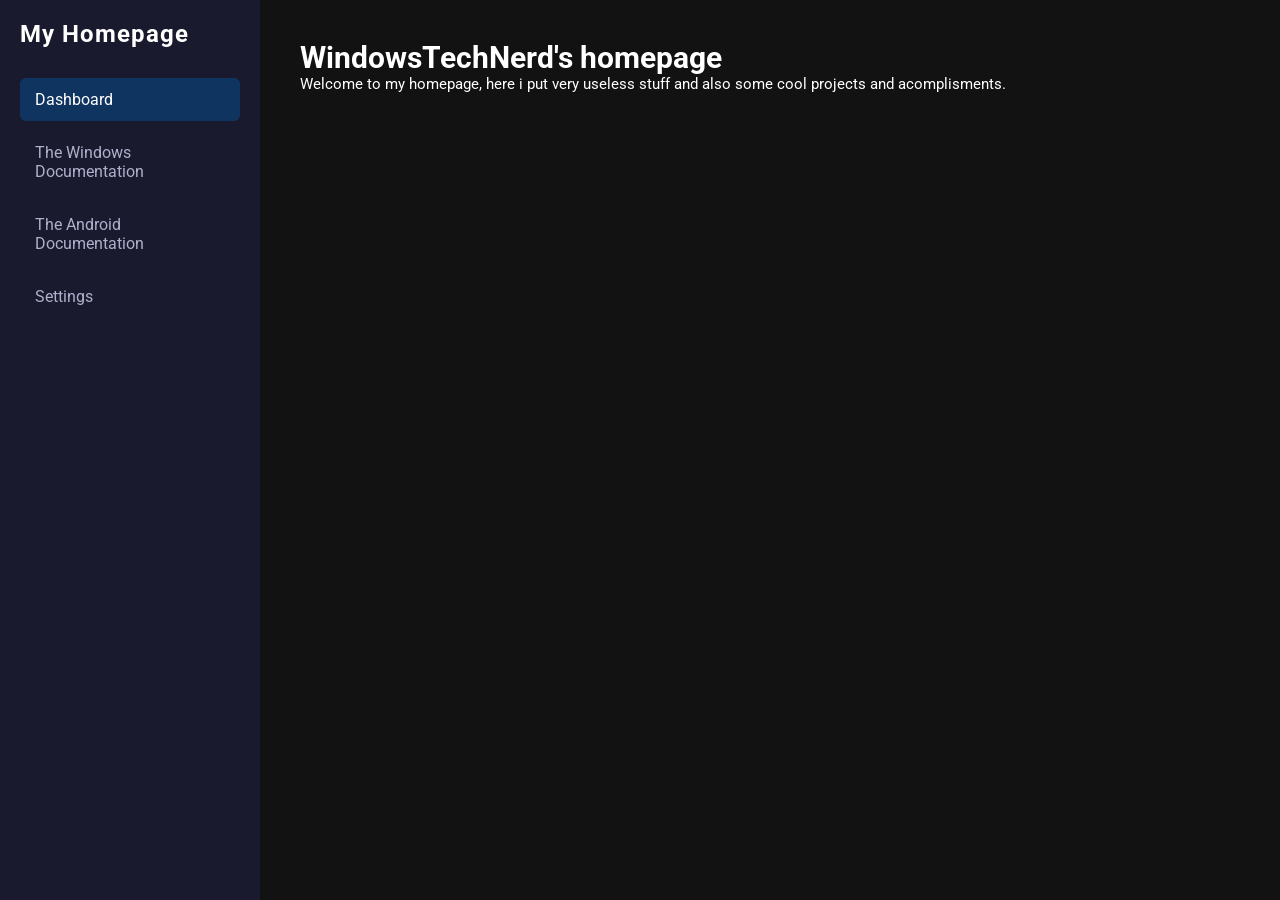
<file: index.html>
<!DOCTYPE html>
<html lang="en">
<head>
    <meta charset="UTF-8">
    <meta name="viewport" content="width=device-width, initial-scale=1.0">
    <title>A Homepage?</title>
    <link rel="stylesheet" href="styles/style.css">
</head>
<body>

    <!-- Changed class here to match the CSS container -->
    <div class="page-container">
        <!-- Sidebar -->
        <aside class="sidebar">
            <div class="sidebar-logo">My Homepage</div>
            <nav class="sidebar-nav">
                <!-- Cleaned up listless links -->
                <a href="#" class="active">Dashboard</a>
                <a href="pages/the_windows_documentation/home.html">The Windows Documentation</a>
                <a href="pages/the_android_documentation/home.html">The Android Documentation</a>
                <a href="#">Settings</a>
            </nav>
        </aside>

        <!-- Main Content Area -->
        <main class="main-content">
            <h1>WindowsTechNerd's homepage</h1>
            <p>Welcome to my homepage, here i put very useless stuff and also some cool projects and acomplisments.</p>
        </main>
    </div>

</body>
</html>
</file>
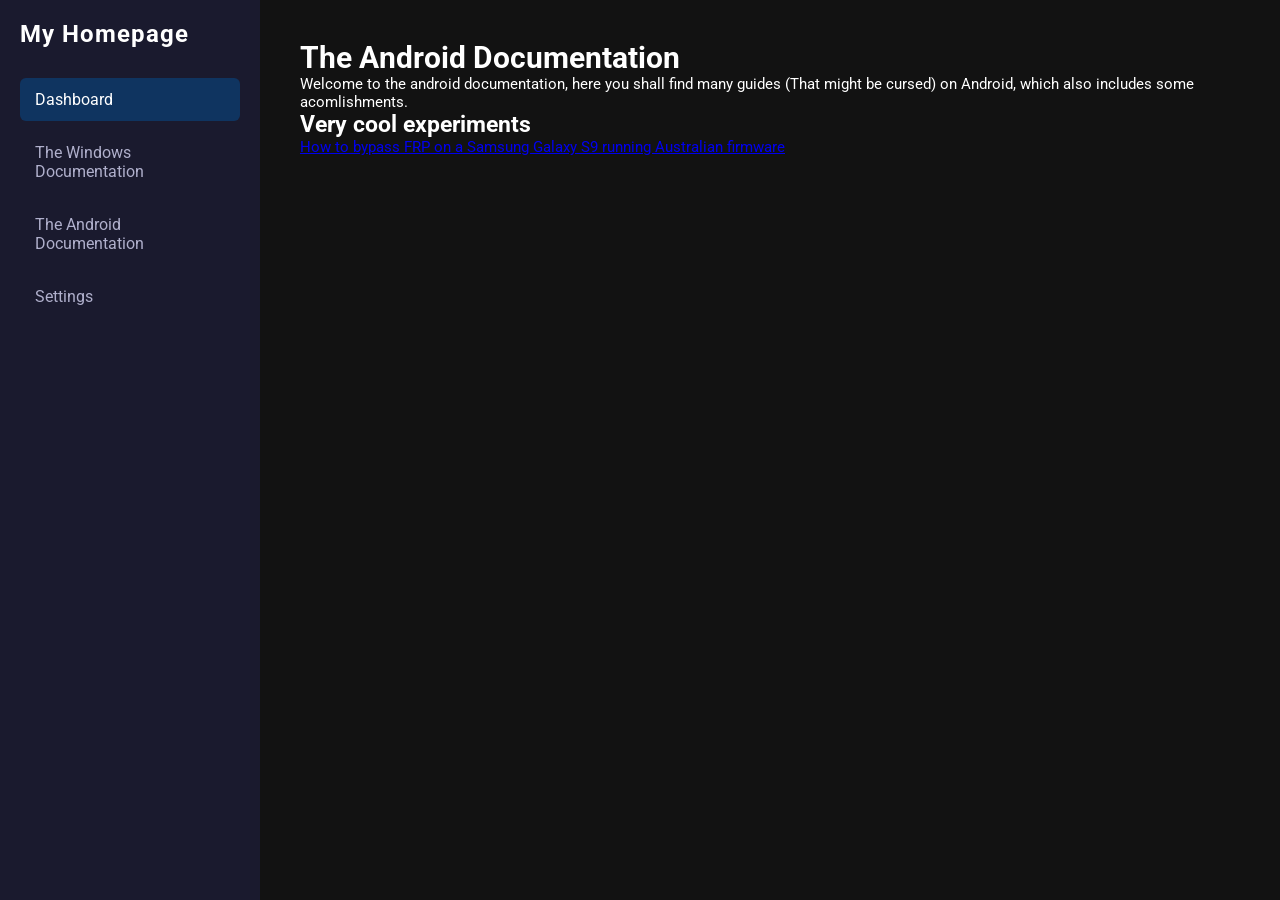
<file: pages/the_android_documentation/home.html>
<!DOCTYPE html>
<html>
<head>
	<meta charset="utf-8">
	<meta name="viewport" content="width=device-width, initial-scale=1">
	<title>The Android Documentation</title>
	<link rel="icon" type="icon" href="https://www.gstatic.com/devrel-devsite/prod/vc11e4c9d4c060345ba98585d538d4546e842f4a6ee5c5f9e85be4bd345767217/androidsource/images/favicon.svg">
	<link rel="stylesheet" href="../../styles/style.css">
</head>
<body>
	<div class="page-container">
        <!-- Sidebar -->
        <aside class="sidebar">
            <div class="sidebar-logo">My Homepage</div>
            <nav class="sidebar-nav">
                <!-- Cleaned up listless links -->
                <a href="../../index.html" class="active">Dashboard</a>
                <a href="../the_windows_documentation/home.html">The Windows Documentation</a>
                <a href="#">The Android Documentation</a>
                <a href="#">Settings</a>
            </nav>
        </aside>

        <main class="main-content">
            <h1>The Android Documentation</h1>
            <p>Welcome to the android documentation, here you shall find many guides (That might be cursed) on Android, which also includes some acomlishments.</p>
            <h2>Very cool experiments</h2>
            <a href="s9_bypass_frp.html">How to bypass FRP on a Samsung Galaxy S9 running Australian firmware</a>
        </main>
    </div>
</body>
</html>
</file>
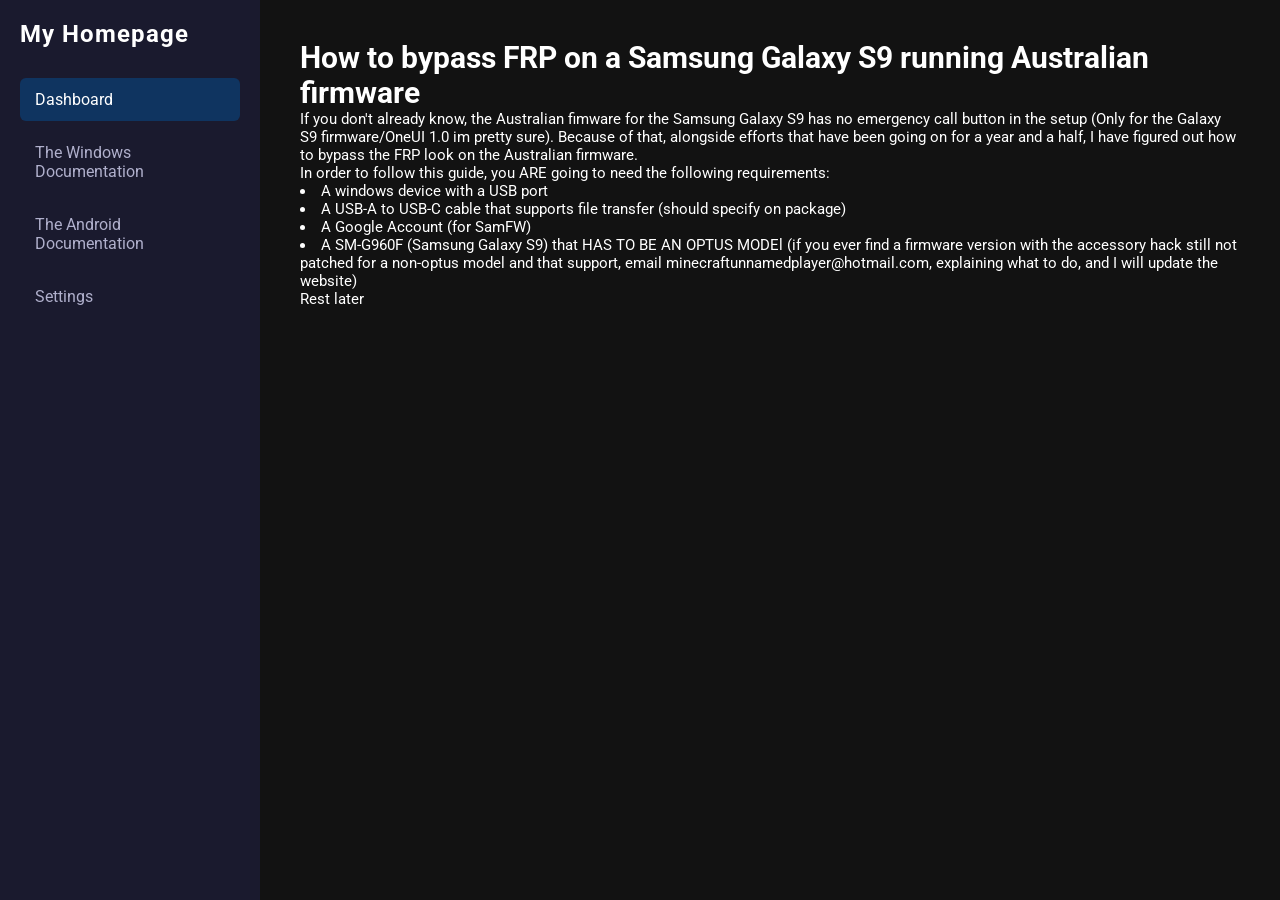
<file: pages/the_android_documentation/s9_frp_bypass.html>
<!DOCTYPE html>
<html>
<head>
	<meta charset="utf-8">
	<meta name="viewport" content="width=device-width, initial-scale=1">
	<title>The Windows Documentation</title>
	<link rel="icon" type="icon" href="https://encrypted-tbn0.gstatic.com/images?q=tbn:ANd9GcSHKFpOhp9pRGu2bhaUhn1Ztrga3JvfuB9ldfhHrn-wbeIdT3FbLv3zkaA&s=10">
	<link rel="stylesheet" href="../../styles/style.css">
</head>
<body>
	<div class="page-container">
        <!-- Sidebar -->
        <aside class="sidebar">
            <div class="sidebar-logo">My Homepage</div>
            <nav class="sidebar-nav">
                <!-- Cleaned up listless links -->
                <a href="../../index.html" class="active">Dashboard</a>
                <a href="../the_windows_documentation/home.html">The Windows Documentation</a>
                <a href="home.html">The Android Documentation</a>
                <a href="#">Settings</a>
            </nav>
        </aside>

        <main class="main-content">
            <h1>How to bypass FRP on a Samsung Galaxy S9 running Australian firmware</h1>
            <p>If you don't already know, the Australian fimware for the Samsung Galaxy S9 has no emergency call button in the setup (Only for the Galaxy S9 firmware/OneUI 1.0 im pretty sure). Because of that, alongside efforts that have been going on for a year and a half, I have figured out how to bypass the FRP look on the Australian firmware.</p>
            <p>In order to follow this guide, you ARE going to need the following requirements:</p>
            <u1>
                <li>A windows device with a USB port</li>
                <li>A USB-A to USB-C cable that supports file transfer (should specify on package)</li>
                <li>A Google Account (for SamFW)</li>
                <li>A SM-G960F (Samsung Galaxy S9) that HAS TO BE AN OPTUS MODEl (if you ever find a firmware version with the accessory hack still not patched for a non-optus model and that support, email minecraftunnamedplayer@hotmail.com, explaining what to do, and I will update the website)</li>
            </u1>
            <p>Rest later</p>
        </main>
    </div>
</body>
</html>
</file>
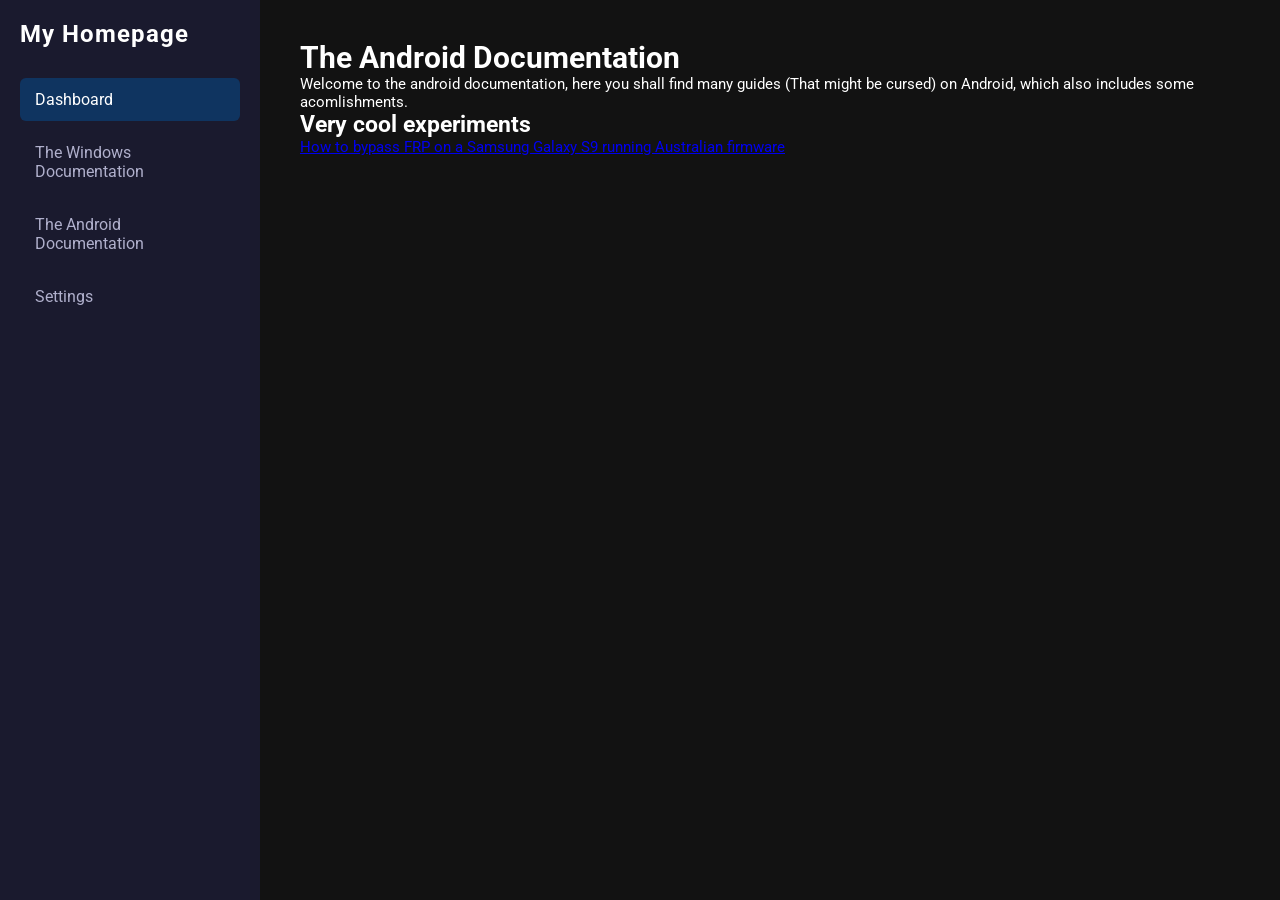
<file: pages/the_windows_documentation/home.html>
<!DOCTYPE html>
<html>
<head>
	<meta charset="utf-8">
	<meta name="viewport" content="width=device-width, initial-scale=1">
	<title>The Windows Documentation</title>
	<link rel="icon" type="icon" href="https://encrypted-tbn0.gstatic.com/images?q=tbn:ANd9GcSHKFpOhp9pRGu2bhaUhn1Ztrga3JvfuB9ldfhHrn-wbeIdT3FbLv3zkaA&s=10">
	<link rel="stylesheet" href="../../styles/style.css">
</head>
<body>
	<div class="page-container">
        <!-- Sidebar -->
        <aside class="sidebar">
            <div class="sidebar-logo">My Homepage</div>
            <nav class="sidebar-nav">
                <!-- Cleaned up listless links -->
                <a href="../../index.html" class="active">Dashboard</a>
                <a href="pages/the_windows_documentation/home.html">The Windows Documentation</a>
                <a href="#">The Android Documentation</a>
                <a href="#">Settings</a>
            </nav>
        </aside>

        <main class="main-content">
            <h1>The Android Documentation</h1>
            <p>Welcome to the android documentation, here you shall find many guides (That might be cursed) on Android, which also includes some acomlishments.</p>
            <h2>Very cool experiments</h2>
            <a href="s9_bypass_frp.html">How to bypass FRP on a Samsung Galaxy S9 running Australian firmware</a>
        </main>
    </div>
</body>
</html>
</file>
<file: styles/style.css>
@import url('https://fonts.googleapis.com/css2?family=Roboto:ital,wght@0,100..900;1,100..900&display=swap');

/* Reset margins and defaults */
* {
  margin: 0;
  padding: 0;
  box-sizing: border-box;
  font-family: 'Roboto', sans-serif;
}

/* Flexbox container to line up sidebar and content horizontally */
.page-container {
  display: flex;
  min-height: 100vh;
}

/* Sidebar Styling */
.sidebar {
  width: 260px;
  background-color: #1a1a2e;
  color: #fff;
  padding: 20px;
  display: flex;
  flex-direction: column;
  flex-shrink: 0; /* Prevents the sidebar from squishing */
}

.sidebar-logo {
  font-size: 24px;
  font-weight: bold;
  margin-bottom: 30px;
  letter-spacing: 1px;
}

/* Updated to style the direct anchor tags instead of old list tags */
.sidebar-nav {
  display: flex;
  flex-direction: column;
  gap: 10px; /* Replaces li margin-bottom for spacing */
}

/* Sidebar Links */
.sidebar-nav a {
  display: block;
  color: #b0b0cc;
  text-decoration: none;
  padding: 12px 15px;
  border-radius: 6px;
  transition: all 0.3s ease;
}

/* Hover and Active State Colors */
.sidebar-nav a:hover, 
.sidebar-nav a.active {
  background-color: #0f3460;
  color: #fff;
}

/* Main Content Area Styling */
.main-content {
  flex-grow: 1; /* Takes up all remaining horizontal space */
  padding: 40px;
  background-color: #121212;
  color: white;
  font-size: 0.95rem;
}

/* Responsive adjustment for tablets/mobile screens */
@media (max-width: 768px) {
  .page-container {
    flex-direction: column; /* Stacks sidebar over content on small screens */
  }

  .sidebar {
    width: 100%;
    height: auto;
  }
}
</file>
